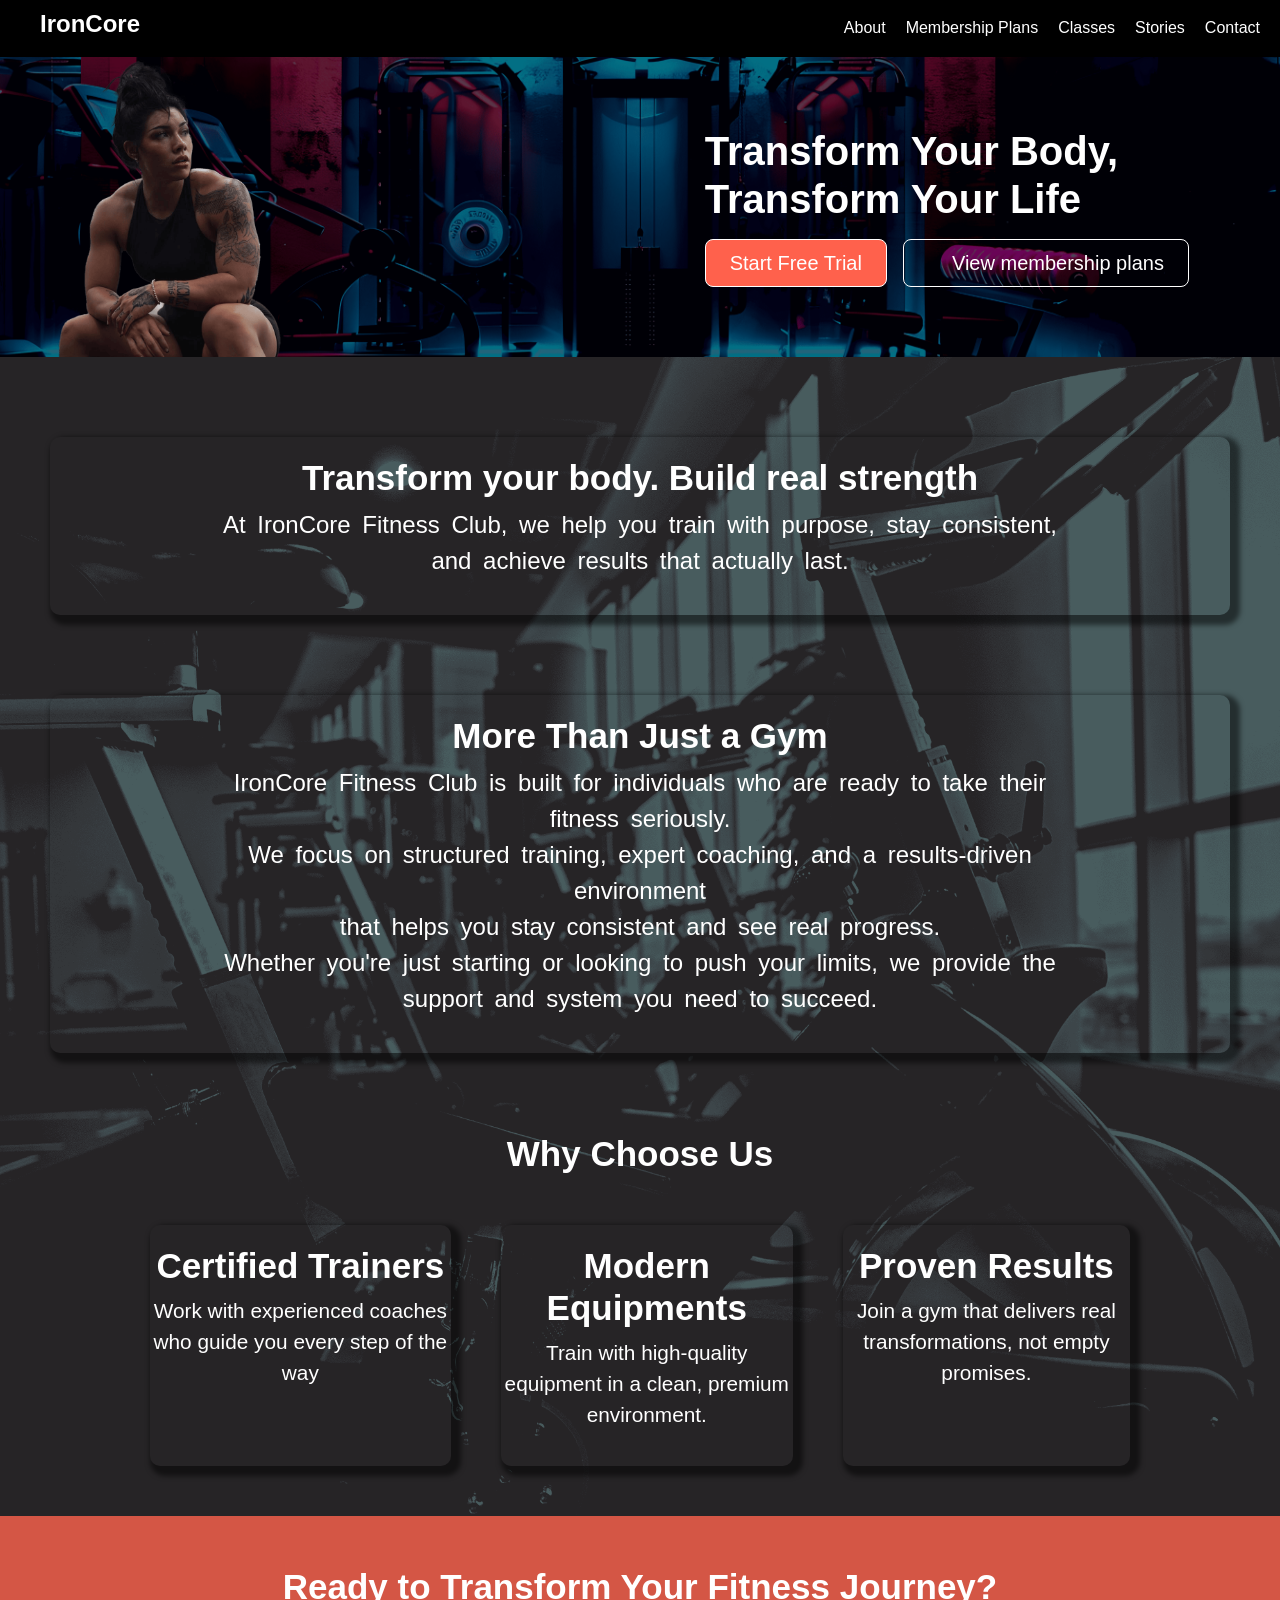
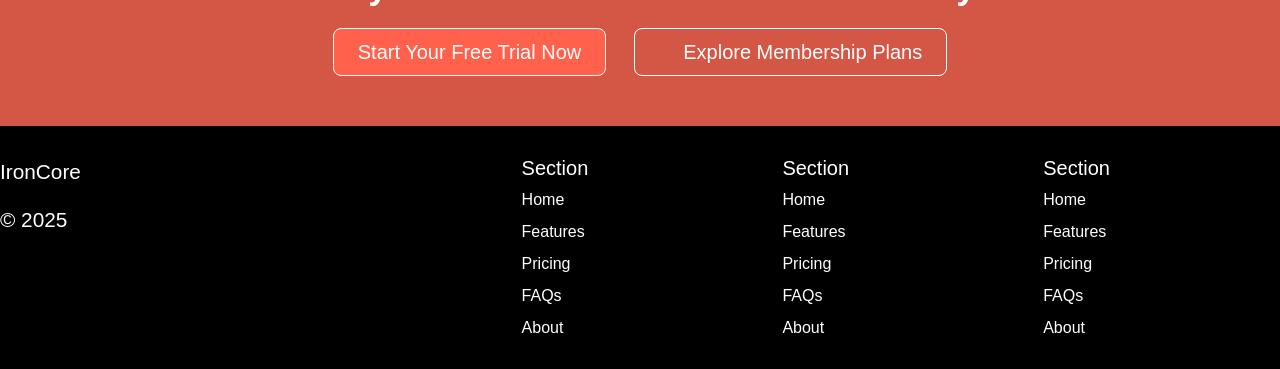
<file: index.html>
<!DOCTYPE html>
<html lang="en">

<head>
    <meta charset="UTF-8">
    <meta name="viewport" content="width=device-width, initial-scale=1.0">
    <title>IronCore</title>
    <link href="https://cdn.jsdelivr.net/npm/bootstrap@5.3.8/dist/css/bootstrap.min.css" rel="stylesheet"
        integrity="sha384-sRIl4kxILFvY47J16cr9ZwB07vP4J8+LH7qKQnuqkuIAvNWLzeN8tE5YBujZqJLB" crossorigin="anonymous">
    <link rel="stylesheet" href="style.css">
</head>

<body>
    <div class="header">
        <div class="header-left">
            <h3 class="logo">IronCore</h3>
        </div>
        <div class="toggle">
            <button class="menu-toggle" aria-label="Toggle menu">☰</button>
        </div>
        <div>
            <ul class="Tlinks">
                <li><a class="headerlink" href="./about.html">About</a></li>
                <li><a class="headerlink" href="./membership.html">Membership Plans</a></li>
                <li><a class="headerlink" href="./classes.html">Classes</a></li>
                <li><a class="headerlink" href="./successstories.html">Stories</a></li>
                <li><a class="headerlink" href="./contact.html">Contact</a></li>
            </ul>
        </div>
    </div>


    <div class="align-items-center info">
        <div class="header-pic"> <img src="images/header pic.png" class="d-block header-image" alt="Bootstrap Themes"
                loading="lazy"> </div>
        <div class="col-lg-5 start">
            <h1 class="fw-bold mb-3 infotext">Transform Your Body, <br>Transform Your Life
            </h1>
            <div class="d-grid gap-2 d-md-flex justify-content-md-start buttons"> <button type="button"
                    class="btn btn-primary btn-lg px-4 me-md-2 bt1">Start Free Trial</button> <button type="button"
                    class="btn btn-outline-secondary btn-lg px-4 ps-5 bt2">View membership plans</button> </div>
        </div>
    </div>
    <div class="background">
        <div class="header-text">
            <h2 class="header-text-text">Transform your body. Build real strength</h2>
            <p class="story">At IronCore Fitness Club, we help you train with purpose, stay consistent, and achieve
                results that
                actually last.</p>
        </div>
    </div>

    <div class="background">
        <div class="header-text">
            <h2 class="header-text-text">More Than Just a Gym</h2>
            <p class="story">IronCore Fitness Club is built for individuals who are ready to take their fitness
                seriously.
                <br> We focus on structured
                training, expert coaching, and a results-driven environment <br> that helps you stay consistent and
                see
                real
                progress. <br>

                Whether you're just starting or looking to push your limits, we provide the support and system you
                need
                to
                succeed.
            </p>
        </div>
    </div>

    <div class="header-text">
        <h2 class="header-text-text"> Why Choose Us</h2>
    </div>
    <div class="cola">
        <div class="back">
            <div class="header-text">
                <h2 class="header-text-text">Certified Trainers</h2>
                <p class="">Work with experienced coaches who guide you every step of the way</p>
            </div>
        </div>
        <div class="back">
            <div class="header-text">
                <h2 class="header-text-text">Modern Equipments</h2>
                <p class="">Train with high-quality equipment in a clean, premium environment.</p>
            </div>
        </div>
        <div class="back">
            <div class="header-text">
                <h2 class="header-text-text">Proven Results</h2>
                <p class="">Join a gym that delivers real transformations, not empty promises.</p>
            </div>
        </div>
    </div>

    <div class="ready">
        <div class="ready-text">
            <h3 class="header-text-text">Ready to Transform Your Fitness Journey?</h3>
        </div>
        <div class="ready-buttons">
            <button type="button" class="btn btn-primary btn-lg px-4 me-md-2 bt1">Start Your Free Trial Now</button>
            <button type="button" class="btn btn-outline-secondary btn-lg px-4 ps-5 bt2">Explore Membership
                Plans</button>
        </div>
    </div>
    <footer class="row row-cols-md-5">
        <div class="mb-3">
            <p class="footer-text">IronCore</p>
            <p class="footer-text">© 2025</p>
        </div>
        <div class="col mb-3"></div>
        <div class="col mb-3">
            <h5>Section</h5>
            <ul class="nav flex-column">
                <li class="nav-item mb-2"><a href="#" class="nav-link p-0 footer-text">Home</a></li>
                <li class="nav-item mb-2"><a href="#" class="nav-link p-0 footer-text">Features</a></li>
                <li class="nav-item mb-2"><a href="#" class="nav-link p-0 footer-text">Pricing</a></li>
                <li class="nav-item mb-2"><a href="#" class="nav-link p-0 footer-text">FAQs</a></li>
                <li class="nav-item mb-2"><a href="#" class="nav-link p-0 footer-text">About</a></li>
            </ul>
        </div>
        <div class="col mb-3">
            <h5>Section</h5>
            <ul class="nav flex-column">
                <li class="nav-item mb-2"><a href="#" class="nav-link p-0 footer-text">Home</a></li>
                <li class="nav-item mb-2"><a href="#" class="nav-link p-0 footer-text">Features</a></li>
                <li class="nav-item mb-2"><a href="#" class="nav-link p-0 footer-text">Pricing</a></li>
                <li class="nav-item mb-2"><a href="#" class="nav-link p-0 footer-text">FAQs</a></li>
                <li class="nav-item mb-2"><a href="#" class="nav-link p-0 footer-text">About</a></li>
            </ul>
        </div>
        <div class="col mb-3">
            <h5>Section</h5>
            <ul class="nav flex-column">
                <li class="nav-item mb-2"><a href="#" class="nav-link p-0 footer-text">Home</a></li>
                <li class="nav-item mb-2"><a href="#" class="nav-link p-0 footer-text">Features</a></li>
                <li class="nav-item mb-2"><a href="#" class="nav-link p-0 footer-text">Pricing</a></li>
                <li class="nav-item mb-2"><a href="#" class="nav-link p-0 footer-text">FAQs</a></li>
                <li class="nav-item mb-2"><a href="#" class="nav-link p-0 footer-text">About</a></li>
            </ul>
        </div>
    </footer>
</body>
<script src="https://cdn.jsdelivr.net/npm/bootstrap@5.3.8/dist/js/bootstrap.bundle.min.js"
    integrity="sha384-FKyoEForCGlyvwx9Hj09JcYn3nv7wiPVlz7YYwJrWVcXK/BmnVDxM+D2scQbITxI"
    crossorigin="anonymous"></script>
<script src="./script.js"></script>


</html>
</file>
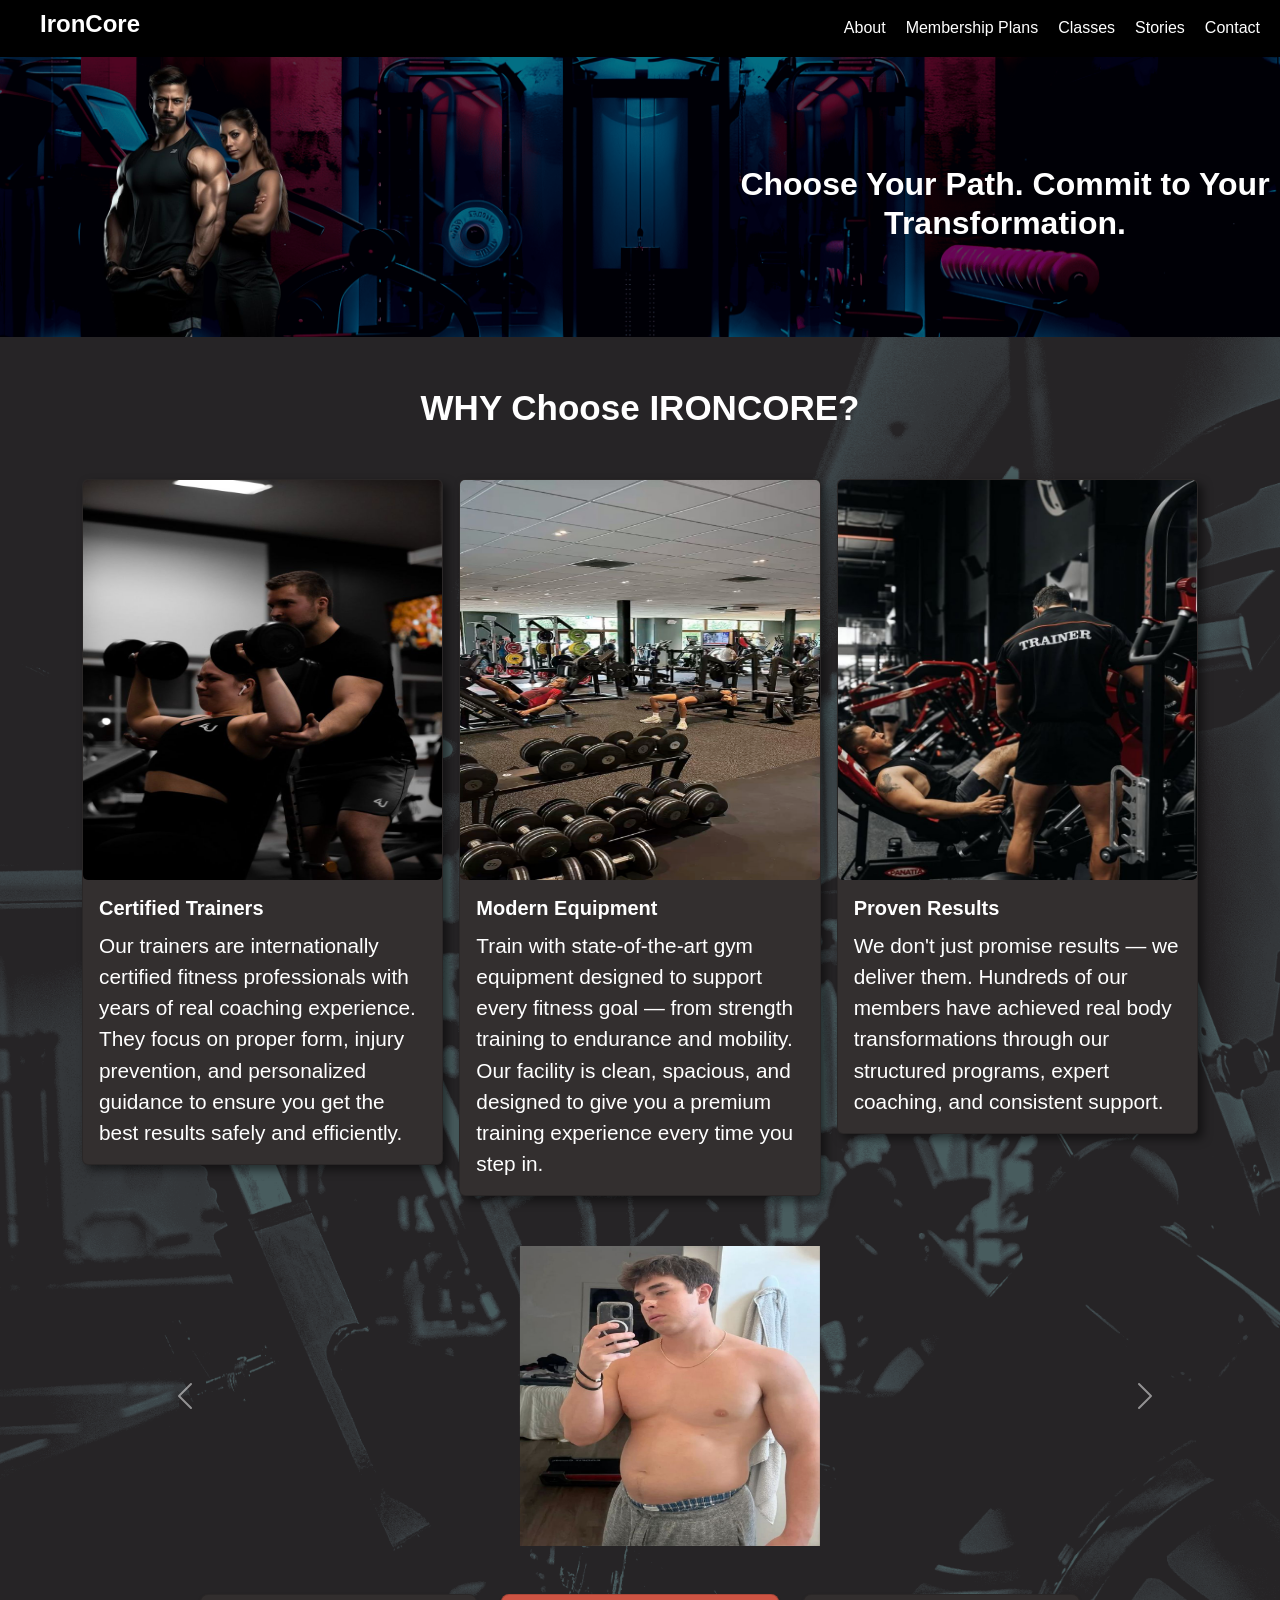
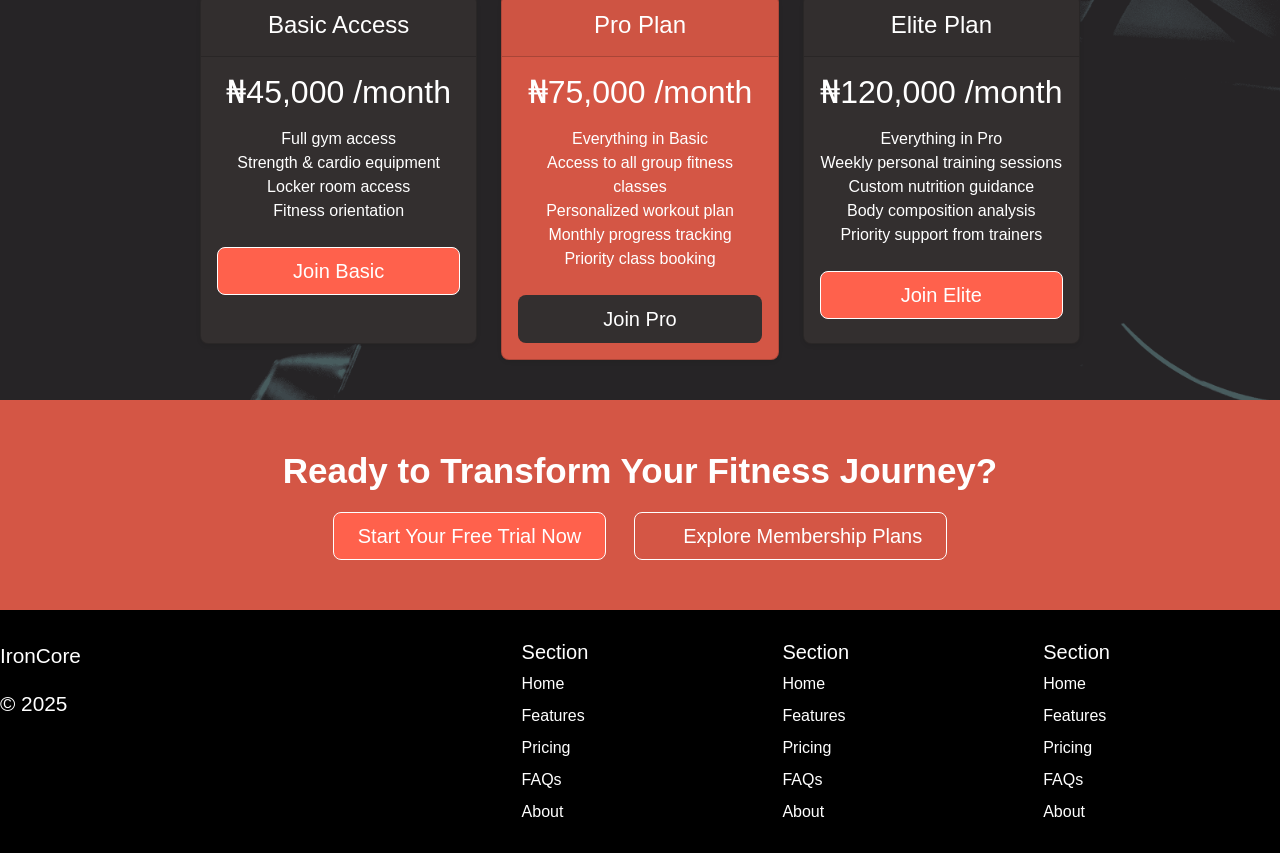
<file: membership.html>
<!DOCTYPE html>
<html lang="en">

<head>
    <meta charset="UTF-8">
    <meta name="viewport" content="width=device-width, initial-scale=1.0">
    <title>Membership plans</title>
    <link href="https://cdn.jsdelivr.net/npm/bootstrap@5.3.8/dist/css/bootstrap.min.css" rel="stylesheet"
        integrity="sha384-sRIl4kxILFvY47J16cr9ZwB07vP4J8+LH7qKQnuqkuIAvNWLzeN8tE5YBujZqJLB" crossorigin="anonymous">
    <link rel="stylesheet" href="style.css">
</head>

<body>
    <div class="header">
        <div class="header-left">
            <h3 class="logo"><a href="./index.html">IronCore </a></h3>
        </div>
        <div class="toggle">
            <button class="menu-toggle" aria-label="Toggle menu">☰</button>
        </div>
        <div>
            <ul class="Tlinks">
                <li><a class="headerlink" href="./about.html">About</a></li>
                <li><a class="headerlink" href="./membership.html">Membership Plans</a></li>
                <li><a class="headerlink" href="./classes.html">Classes</a></li>
                <li><a class="headerlink" href="./successstories.html">Stories</a></li>
                <li><a class="headerlink" href="./contact.html">Contact</a></li>
            </ul>
        </div>
    </div>
    <div class="align-items-center info">
        <div class="header-pic"> <img src="images/Gym photoshoot.png" class=" couple" alt="Bootstrap Themes"
                loading="lazy">
        </div>
        <div class="about">
            <h2 class="fw-bold mb-3 about-header">Choose Your Path. Commit to Your Transformation.</h2>
        </div>
    </div>
    <div class="header-text">
        <h2 class="header-text-text why">WHY Choose IRONCORE?</h2>
    </div>
    <div class="al">
        <div class="container">
            <div class="row row-cols-1 row-cols-sm-2 row-cols-md-3 g-3 right">
                <div class="col">
                    <div class="card"> <img src="images/gym trainer.jpg"
                            alt="A gym trainer assisting a client with weightlifting" class="card-img" loading="lazy">
                        <div class="card-body">
                            <h3 class="card-title">Certified Trainers</h3>
                            <p class="card-text">Our trainers are internationally certified fitness professionals with
                                years of real coaching experience. They focus on
                                proper form, injury prevention, and personalized guidance to ensure you get the best
                                results safely and efficiently.</p>
                        </div>
                    </div>
                </div>
                <div class="col">
                    <div class="card"> <img src="images/gym equipments.jpg" alt="picture of gym equipments"
                            class="card-img" loading="lazy">
                        <div class="card-body">
                            <h3 class="card-title">Modern Equipment</h3>
                            <p class="card-text">Train with state-of-the-art gym equipment designed to support every
                                fitness goal — from strength training to endurance
                                and mobility. Our facility is clean, spacious, and designed to give you a premium
                                training experience every time you
                                step in.</p>
                        </div>
                    </div>
                </div>
                <div class="col">
                    <div class="card"> <img src="images/results.jpg"
                            alt="A gym trainer assisting a client with weightlifting" class="card-img" loading="lazy">
                        <div class="card-body">
                            <h3 class="card-title">Proven Results</h3>
                            <p class="card-text">We don't just promise results — we deliver them. Hundreds of our
                                members have achieved real body transformations through
                                our structured programs, expert coaching, and consistent support.</p>

                        </div>
                    </div>
                </div>
            </div>
        </div>
    </div>

    <div id="carouselExampleFade" class="carousel slide carousel-fade">
        <div class="carousel-inner">
            <div class="carousel-item active">
                <img src="images/before pic.jpg" class="d-block w-100" alt="Before transformation" loading="lazy">
            </div>
            <div class="carousel-item">
                <img src="images/after pic.jpg" class="d-block w-100" alt="After transformation" loading="lazy">
            </div>
        </div>
        <button class="carousel-control-prev" type="button" data-bs-target="#carouselExampleFade" data-bs-slide="prev">
            <span class="carousel-control-prev-icon" aria-hidden="true"></span>
            <span class="visually-hidden">Previous</span>
        </button>
        <button class="carousel-control-next" type="button" data-bs-target="#carouselExampleFade" data-bs-slide="next">
            <span class="carousel-control-next-icon" aria-hidden="true"></span>
            <span class="visually-hidden">Next</span>
        </button>
    </div>

    <div class="pt-5 pricing">
        <div class="row row-cols-1 row-cols-md-3 mb-3 text-center">
            <div class="col">
                <div class="card mb-4 rounded-3 shadow-sm">
                    <div class="card-header py-3">
                        <h4 class="my-0 fw-normal">Basic Access</h4>
                    </div>
                    <div class="pricing-card card-body">
                        <h2>₦45,000 <span>/month</span></h2>
                        <ul class="list-unstyled mt-3 mb-4">
                            <li>Full gym access</li>
                            <li>Strength & cardio equipment</li>
                            <li>Locker room access</li>
                            <li>Fitness orientation</li>
                        </ul>
                        <button type="button" class="w-100 btn btn-lg btn-primary">Join Basic</button>
                    </div>
                </div>
            </div>
            <div class="col">
                <div class="card mb-4 rounded-3 shadow-sm mid-card">
                    <div class="card-header py-3">
                        <h4 class="my-0 fw-normal">Pro Plan</h4>
                    </div>
                    <div class="pricing-card card-body">
                        <h2>₦75,000 <span>/month</span></h2>
                        <ul class="list-unstyled mt-3 mb-4">
                            <li>Everything in Basic</li>
                            <li>Access to all group fitness classes</li>
                            <li>Personalized workout plan</li>
                            <li>Monthly progress tracking</li>
                            <li>Priority class booking</li>
                        </ul>
                        <button type="button" class="w-100 btn btn-lg mid">Join Pro</button>
                    </div>
                </div>
            </div>
            <div class="col">
                <div class="card mb-4 rounded-3 shadow-sm">
                    <div class="card-header py-3">
                        <h4 class="my-0 fw-normal">Elite Plan</h4>
                    </div>
                    <div class="pricing-card card-body">
                        <h2>₦120,000 <span>/month</span></h2>
                        <ul class="list-unstyled mt-3 mb-4">
                            <li>Everything in Pro</li>
                            <li>Weekly personal training sessions</li>
                            <li>Custom nutrition guidance</li>
                            <li>Body composition analysis</li>
                            <li>Priority support from trainers</li>
                        </ul>
                        <button type="button" class="w-100 btn btn-lg btn-primary">Join Elite</button>
                    </div>
                </div>
            </div>
        </div>
    </div>
    <div class="ready">
        <div class="ready-text">
            <h3 class="header-text-text">Ready to Transform Your Fitness Journey?</h3>
        </div>
        <div class="ready-buttons">
            <button type="button" class="btn btn-primary btn-lg px-4 me-md-2 bt1">Start Your Free Trial Now</button>
            <button type="button" class="btn btn-outline-secondary btn-lg px-4 ps-5 bt2">Explore Membership
                Plans</button>
        </div>
    </div>
    <footer class="row row-cols-md-5">
        <div class="mb-3">
            <p class="footer-text">IronCore</p>
            <p class="footer-text">© 2025</p>
        </div>
        <div class="col mb-3"></div>
        <div class="col mb-3">
            <h5>Section</h5>
            <ul class="nav flex-column">
                <li class="nav-item mb-2"><a href="#" class="nav-link p-0 footer-text">Home</a></li>
                <li class="nav-item mb-2"><a href="#" class="nav-link p-0 footer-text">Features</a></li>
                <li class="nav-item mb-2"><a href="#" class="nav-link p-0 footer-text">Pricing</a></li>
                <li class="nav-item mb-2"><a href="#" class="nav-link p-0 footer-text">FAQs</a></li>
                <li class="nav-item mb-2"><a href="#" class="nav-link p-0 footer-text">About</a></li>
            </ul>
        </div>
        <div class="col mb-3">
            <h5>Section</h5>
            <ul class="nav flex-column">
                <li class="nav-item mb-2"><a href="#" class="nav-link p-0 footer-text">Home</a></li>
                <li class="nav-item mb-2"><a href="#" class="nav-link p-0 footer-text">Features</a></li>
                <li class="nav-item mb-2"><a href="#" class="nav-link p-0 footer-text">Pricing</a></li>
                <li class="nav-item mb-2"><a href="#" class="nav-link p-0 footer-text">FAQs</a></li>
                <li class="nav-item mb-2"><a href="#" class="nav-link p-0 footer-text">About</a></li>
            </ul>
        </div>
        <div class="col mb-3">
            <h5>Section</h5>
            <ul class="nav flex-column">
                <li class="nav-item mb-2"><a href="#" class="nav-link p-0 footer-text">Home</a></li>
                <li class="nav-item mb-2"><a href="#" class="nav-link p-0 footer-text">Features</a></li>
                <li class="nav-item mb-2"><a href="#" class="nav-link p-0 footer-text">Pricing</a></li>
                <li class="nav-item mb-2"><a href="#" class="nav-link p-0 footer-text">FAQs</a></li>
                <li class="nav-item mb-2"><a href="#" class="nav-link p-0 footer-text">About</a></li>
            </ul>
        </div>
    </footer>
</body>
<script src="https://cdn.jsdelivr.net/npm/bootstrap@5.3.8/dist/js/bootstrap.bundle.min.js"
    integrity="sha384-FKyoEForCGlyvwx9Hj09JcYn3nv7wiPVlz7YYwJrWVcXK/BmnVDxM+D2scQbITxI"
    crossorigin="anonymous"></script>
<script src="./script.js"></script>

</html>
</file>
<file: style.css>
body {
    font-family: Arial, sans-serif;
    margin: 0;
    padding: 0;
    background-image: url('images/backgroung1.png');
    background-repeat: no-repeat;
    background-size: cover;
    background-attachment: scroll;
}

p {
    font-size: 1.3rem;
    color: white;
}

.info {
    background-image: url('images/background2.png');
    background-size: cover;
    background-repeat: no-repeat;
    color: white;
    height: fit-content;
    width: 100vw;
    display: flex;
}

.header {
    display: flex;
    justify-content: space-between;
    align-items: center;
    padding-left: 40px;
    padding-right: 20px;
    background-color: black;
    padding-top: 10px;
    padding-bottom: 10px;
    position: relative;
}

.header-left {
    display: flex;
    align-items: center;
    gap: 12px;
}

.menu-toggle {
    display: none;
    border: 1px solid white;
    background: transparent;
    color: white;
    font-size: 1.5rem;
    border-radius: 6px;
    width: 42px;
    height: 42px;
    cursor: pointer;
}

.header-pic {
    margin-right: 400px;
    margin-left: 50px;
}

.couple {
    width: 280px;
    height: auto;
}

.logo {
    color: white;
    font-size: 24px;
    font-weight: bold;
}

.Tlinks {
    list-style-type: none;
    display: flex;
    gap: 20px;
    align-items: center;
    margin: 0;
    padding: 0;
}

.Tlinks li {
    margin: 0;
}

a {
    color: white;
    text-decoration: none;
}

a:hover {
    background-color: rgb(212, 86, 69);
    padding: 5px;
    border-radius: 5px;
}

.infotext {
    color: white;
}

.bt1 {
    background-color: rgb(212, 86, 69);
    border: none;
}

.bt1:hover {
    background-color: rgb(255, 99, 71);
}

.bt2 {
    color: white;
    border-color: white;
}

.al {
    margin-top: 50px;
}

.header-text {
    color: white;
    text-align: center;
}

.why {
    margin-top: 50px;
}

.header-text-text {
    font-size: 35px;
    font-weight: bolder;
}

.container {
    background-color: none;
}

.card-body {
    /* Adjust the height of the card body to ensure all cards have the same height */
    min-height: 230px;
}

.cola {
    margin: 50px 0px;
    display: flex;
    gap: 50px;
    padding: 0px 150px;
}

.back {
    border-color: #b1b1b1;
    border-radius: 10px;
    box-shadow: 5px 5px 5px 5px rgba(0, 0, 0, 0.5);
    padding-bottom: 20px;
    padding-top: 20px;
}

.card-title {
    font-size: 20px;
    font-weight: bold;
    margin-bottom: 10px;
}

.card-img {
    /* Ensure all card images have the same height for a uniform look */
    max-height: 400px;
}

.card {
    background-color: rgb(51, 47, 47);
    color: white;
    box-shadow: 5px 5px 10px rgba(0, 0, 0, 0.5);
}

.slide {
    margin-top: 50px;
    margin-right: 50px;
    margin-left: 100px;
    align-items: center;
}

.d-block {
    max-height: 300px;
    max-width: 300px;
}

.carousel-item img {
    width: auto;
    margin-left: 420px;
}

.pricing {
    padding-right: 200px;
    padding-left: 200px;
}

.card {
    min-height: 350px;
}

.mid-card {
    /* everything with mid is modifying the middle pricing card in home page */
    background-color: rgb(212, 86, 69);
    color: white;
    box-shadow: 5px 5px 10px rgba(0, 0, 0, 0.5);
}

.mid {
    color: white;
    background-color: rgb(51, 47, 47);
}

.mid:hover {
    background-color: rgb(15, 9, 8);
    color: white;
}

.btn-primary {
    background-color: rgb(255, 97, 76);
    border: 1px solid rgb(255, 255, 255);
}

.btn-primary:hover {
    background-color: rgb(235, 65, 35);
}

.ready {
    background-color: rgb(212, 86, 69);
    color: white;
    padding-top: 50px;
    padding-bottom: 50px;
    text-align: center;
}

.ready-buttons {
    display: flex;
    justify-content: center;
    gap: 20px;
    margin-top: 20px;
}

.bt1:hover {
    background-color: rgb(255, 38, 0);
    color: white;
}

.bt2:hover {
    background-color: rgb(255, 255, 255);
    color: rgb(0, 0, 0);
}

footer {
    background-color: black;
    padding-top: 30px;
    padding-bottom: 5px;
}

.footer-text,
h5 {
    color: white;
}

.lightmode {
    border-radius: 25%;
    border: none;
}

.class_intro {
    display: flex;
    gap: 20px;
    padding: 0px 50px;
    align-items: center;
}

.class_pic {
    max-width: 500px;
    height: auto;
    border-radius: 20px;
}

@media (max-width: 600px) {
    body {
        padding: 0px;
        font-size: 0.8rem;
        margin: 0px;
    }

    p {
        font-size: 0.9rem;
    }

    .info {
        height: 200px;
    }

    .header-image {
        margin-top: 14px;
        max-width: 40vw;
        height: auto;
    }

    .header-pic {
        margin-right: 1px;
        margin-left: 5px;
    }

    .start {
        display: flex;
        flex-direction: column;
        align-items: center;
    }

    .infotext,
    .bt1,
    .bt2 {
        font-size: 0.8rem;
    }

    .bt1,
    .bt2 {
        width: 200px;
    }

    .buttons {
        padding-left: 0px;
    }

    .Tlinks {
        display: none;
        position: absolute;
        top: 60px;
        right: 5px;
        flex-direction: column;
        background-color: #000;
        border: 1px solid rgba(255, 255, 255, 0.2);
        border-radius: 8px;
        width: min(95vw, 160px);
        padding: 5px;
        z-index: 50;
    }

    .Tlinks.open {
        display: flex;
    }

    .Tlinks li {
        margin-bottom: 10px;
    }

    .menu-toggle {
        display: inline-flex;
        justify-content: center;
        position: absolute;
        top: 12px;
        right: 12px;
    }

    .slide {
        margin-right: 0px;
        margin-left: 0px;
        margin-top: 40px;
    }

    .carousel-item img {
        margin-left: 90px;
        max-width: 200px
    }

    .pricing {
        padding-right: 0px;
        padding-left: 0px;
        margin: 40px;
    }

    .couple {
        max-height: 200px;
    }

    .card {
        max-height: 1000px;
        margin-right: auto 30px;
    }

    .header-text-text {
        font-size: 1.5rem;
    }

    .ready {
        padding: 20px 30px;
        width: 100%;
    }

    .ready-buttons {
        gap: 10px;
        padding-right: 10px;
        padding-left: 10px;
    }

    .ready-buttons .bt1,
    .ready-buttons .bt2 {
        width: 200px;
    }

    .header-text {
        margin-top: 40px;
    }

    .al {
        margin: 40px 30px;
    }

    footer {
        padding-left: 20px;
        display: flex;
        flex-direction: row;
    }

    .cola {
        display: block;
        padding: 0px 20px;
        margin-top: 20px;
    }

    .class_intro {
        padding: 0px 10px;
        flex-direction: column;
    }

    .class_pic {
        max-width: 300px;
    }
}

/* Tablet and iPad styles */


/*about page*/
.about {
    text-align: center;
    color: white;
    font-size: 1.5rem;
    margin-top: 30px;
}

.background {
    margin: 80px 50px;
    border-color: #b1b1b1;
    border-radius: 10px;
    box-shadow: 5px 5px 5px 5px rgba(0, 0, 0, 0.5);
    padding-bottom: 20px;
    padding-top: 20px;
}

.story-header {
    margin-top: 20px;
}

.header-text {
    margin-top: 0px;
}

.story {
    color: white;
    font-size: 1.5rem;
    text-align: center;
    word-spacing: 5px;
    padding: 0px 150px;
}

.coaches {
    display: flex;
    flex-direction: row;
    justify-content: center;
    align-items: center;
    gap: 30px;
    padding: 5px;
}

.coach-card {
    background-color: rgb(63, 63, 63);
    color: white;
    box-shadow: 5px 5px 10px rgba(0, 0, 0, 0.5);
    border-radius: 10px;
    padding: 20px;
    width: 300px;
    min-height: 430px;
    text-align: center;
    transition: ease-in-out 0.3s;
}

.coach-card:hover {
    color: white;
    transform: scale(1.05);
}

.coach-name {
    font-size: 1.2rem;
    font-weight: bold;
    margin: 10px 0px;
}

.train-card {
    background-color: rgb(63, 63, 63);
    color: white;
    box-shadow: 5px 5px 10px rgba(0, 0, 0, 0.5);
    border-radius: 10px;
    padding: 20px;
    width: 300px;
    max-height: fit-content;
    text-align: center;
}

.train-img {
    background-color: rgb(63, 63, 63);
    border-radius: 50%;
    margin-bottom: 10px;
}

@media (max-width: 600px) and (max-width: 1024px) {
    .about-intro {
        max-height: 10px;
    }

    .couple {
        width: 220px;
        height: auto;
    }

    .about-header {
        font-size: 1.1rem;
        font-weight: bolder;
    }

    .about {
        font-size: 1rem;
        padding: 0px 20px;
    }

    .story {
        font-size: 1rem;
        padding: 0px 30px;
    }

    .background {
        margin: 30px 30px;
    }

    .coaches {
        flex-direction: column;
        gap: 20px;
    }

    .coach-card {
        padding: 5px 10px;
        max-height: fit-content;
    }
}

@media (min-width: 600px) and (max-width: 1024px) {
    body {
        font-size: 0.9rem;
    }

    .header {
        padding-left: 20px;
        padding-right: 20px;
    }

    .background {
        margin: 30px 30px;
    }

    .coaches {
        flex-direction: column;
        gap: 20px;
    }

    .coach-card {
        padding: 5px 10px;
        max-height: fit-content;
    }

    .menu-toggle {
        display: inline-flex;
        position: absolute;
        top: 12px;
        right: 12px;
        justify-content: center;
    }

    .Tlinks {
        display: none;
        position: absolute;
        top: 60px;
        right: 5px;
        flex-direction: column;
        background-color: #000;
        border: 1px solid rgba(255, 255, 255, 0.2);
        border-radius: 8px;
        width: min(95vw, 220px);
        padding: 5px;
        z-index: 50;
    }

    .Tlinks.open {
        display: flex;
    }

    .info {
        flex-direction: row;
        align-items: center;
        gap: 20px;
    }

    .infotext {
        font-size: 1.5rem;
    }

    .header-pic {
        max-width: 300px;
        margin: 0;
        margin-left: 50px;
    }

    .header-image {
        width: 100%;
        max-height: 180px;
    }

    .start {
        flex: 1;
        text-align: center;
        margin-left: 100px;
    }

    .right {
        flex-direction: column;
        align-items: center;
    }

    .col {
        min-width: 400px;
        margin-bottom: 20px;
    }

    .slide {
        margin-right: 0px;
        margin-left: 0px;
    }

    .carousel-item img {
        margin-left: 90px;
        max-width: 200px
    }

    .pricing {
        padding-right: 0px;
        padding-left: 0px;
        margin: 40px;
    }

    .act {
        margin-left: 150px;
    }

    .class_intro {
        padding: 0px 10px;
        flex-direction: column;
    }

    .class_pic {
        max-width: 500px;
    }

    .cola {
        margin: 30px 0px;
        padding: 0px 20px;
    }
}
</file>
